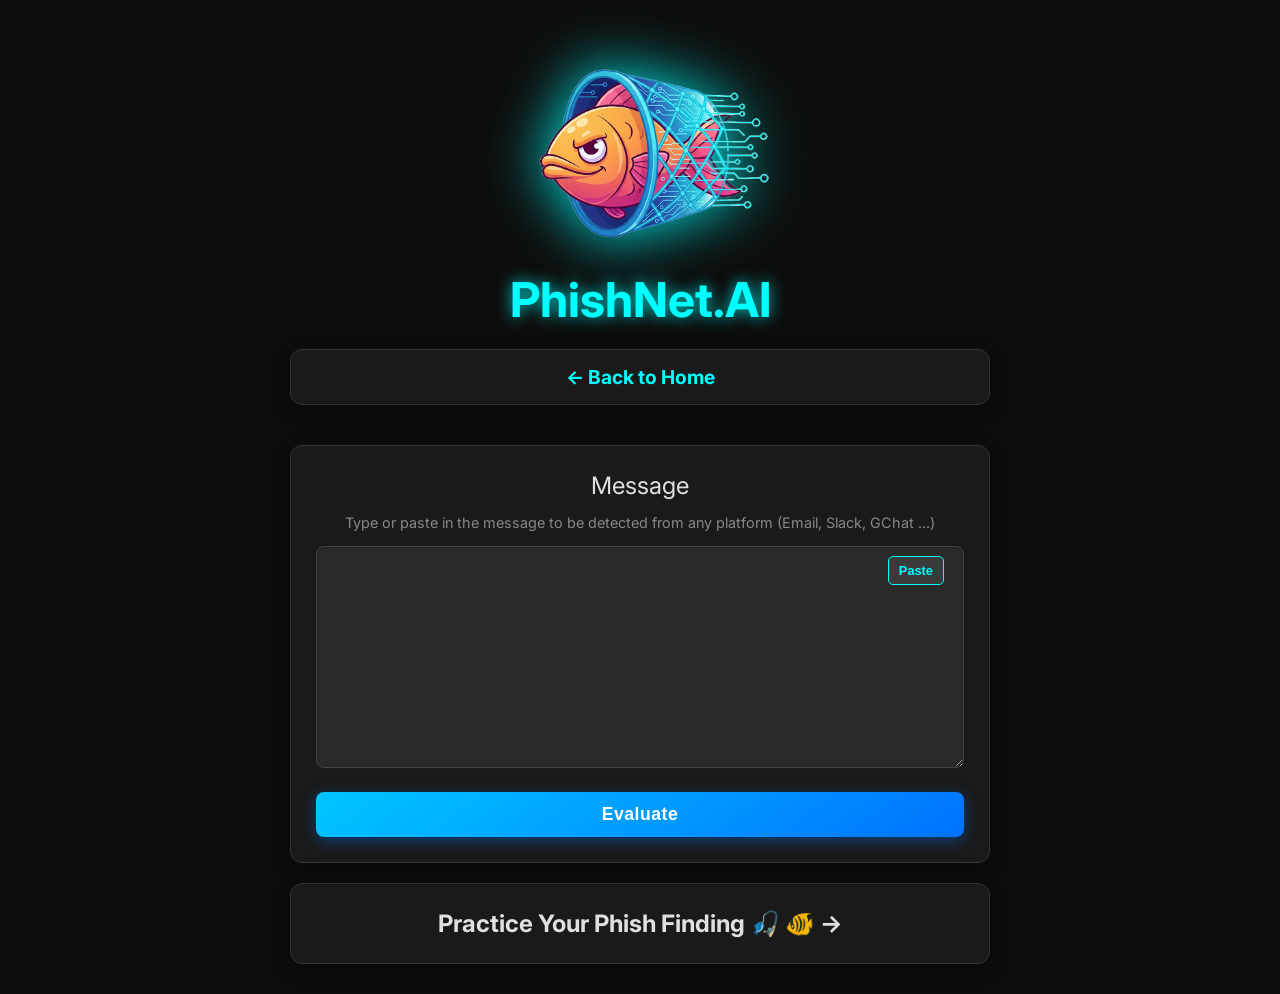
<file: frontend/index.html>
<!DOCTYPE html>
<html lang="en">
<head>
    <meta charset="UTF-8">
    <meta name="viewport" content="width=device-width, initial-scale=1.0">
    <title>PhishNet.AI</title>
    <link href="https://fonts.googleapis.com/css2?family=Inter:wght@400;600;700&display=swap" rel="stylesheet">
    <link rel="stylesheet" href="https://cdnjs.cloudflare.com/ajax/libs/font-awesome/6.0.0-beta3/css/all.min.css">
    <link rel="stylesheet" href="style.css">
</head>
<body>
    <div class="main-container">
        <header class="app-header">
            <img src="images/phishnet.png" alt="PhishNet.AI Logo" class="app-logo">
            <h1>PhishNet.AI</h1>
        </header>
        
        <a href="landing.html" class="card back-to-home-card clickable-card">
            <h2>&larr; Back to Home</h2>
        </a>

        <div class="card input-card">
            <label for="emailInput" class="input-label">Message</label>
            <p class="input-subtext">Type or paste in the message to be detected from any platform (Email, Slack, GChat ...)</p>
            
            <div class="input-actions">
                <textarea id="emailInput" placeholder="" rows="10"></textarea>
                <button id="pasteButton" class="action-button">Paste</button>
            </div>
            
            <button id="evaluateButton" class="sleek-button">Evaluate</button>

            <div id="loadingIndicator" class="loading-spinner hidden">
                <div class="spinner"></div>
                <p>Analyzing...</p>
            </div>
        </div>

        <div id="resultCard" class="card result-card hidden">
            <div class="result-content">
                <span id="predictionIcon" class="prediction-icon"></span>
                <span id="predictionText" class="prediction-text"></span>
                <p class="probability-text">Spam Probability: <span id="probabilityText"></span></p> 
                <button id="reportButton" class="report-button">
                    <i class="fas fa-question-circle"></i> Report Phishing
                </button>
            </div>
            <p id="errorMessage" class="error-message"></p>
        </div>

        <a href="learn.html" class="card secondary-card clickable-card">
            <h2>Practice Your Phish Finding 🎣 🐠 -></h2>
        </a>
    </div>

    <script src="script.js"></script>
</body>
</html>
</file>
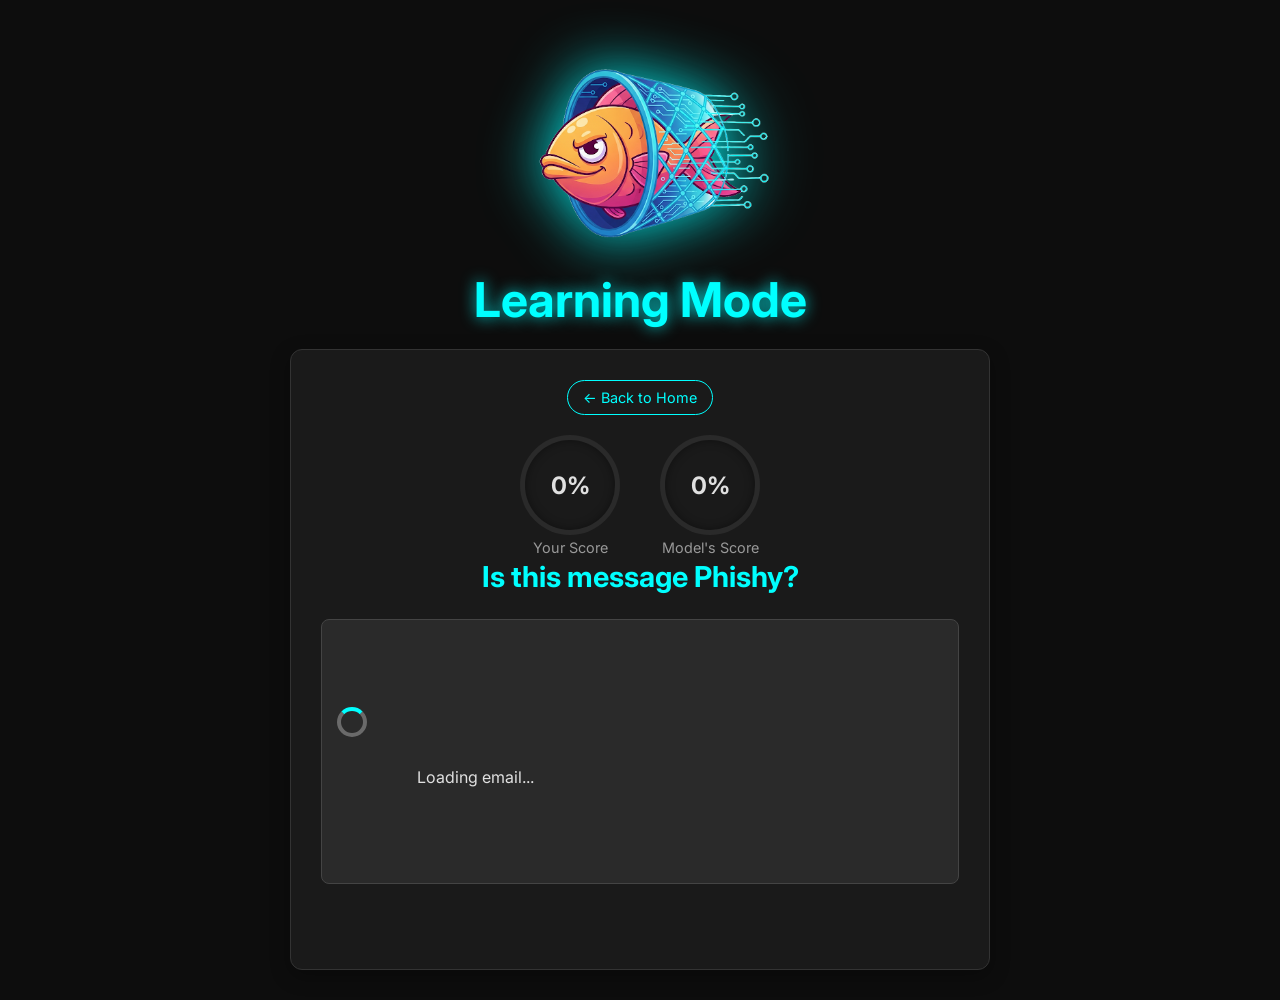
<file: frontend/learn.html>
<!DOCTYPE html>
<html lang="en">
<head>
    <meta charset="UTF-8">
    <meta name="viewport" content="width=device-width, initial-scale=1.0">
    <title>Learning Mode - PhishNet.AI</title>
    <link href="https://fonts.googleapis.com/css2?family=Inter:wght@400;600;700&display=swap" rel="stylesheet">
    <link rel="stylesheet" href="https://cdnjs.cloudflare.com/ajax/libs/font-awesome/6.0.0-beta3/css/all.min.css">
    <link rel="stylesheet" href="style.css"> 
</head>
<body>
    <div class="main-container">
        <header class="app-header">
            <img src="images/phishnet.png" alt="PhishNet.AI Logo" class="app-logo">
            <h1>Learning Mode</h1>
        </header>

        <div class="card learning-card">
            <a href="landing.html" class="back-button">&larr; Back to Home</a>
            
            <div class="progress-circles-container">
                <div class="progress-circle">
                    <div class="progress-circle-inner" id="userProgress">
                        <span id="userProgressText" class="progress-text">0%</span>
                    </div>
                    <p class="progress-label">Your Score</p>
                </div>
                <div class="progress-circle">
                    <div class="progress-circle-inner" id="modelProgress">
                        <span id="modelProgressText" class="progress-text">0%</span>
                    </div>
                    <p class="progress-label">Model's Score</p>
                </div>
            </div>

            <h2 class="challenge-title">Is this message Phishy?</h2>
            
            <div id="challengeContentArea" class="challenge-email-container">
                <p id="loadingMessage" class="loading-message">
                    <div class="spinner"></div>
                    Loading email...
                </p>
                <div id="challengeEmailContent" class="challenge-email-content hidden"></div>
                <p id="learningErrorMessage" class="error-message"></p>
            </div>

            <div class="user-guess-buttons hidden">
                <button id="guessPhishy" class="sleek-button guess-button guess-phishy">Phishy</button>
                <button id="guessNotPhishy" class="sleek-button guess-button guess-not-phishy">Not Phishy</button>
            </div>
            
            <p id="feedbackConfirmation" class="feedback-confirmation hidden"></p>

            <div id="learningResultSection" class="learning-result-section hidden">
                <div class="prediction-display">
                    <p>Your Guess: <span id="userGuessDisplay" class="result-label"></span></p>
                    <p>Model Prediction: <span id="modelPredictionDisplay" class="result-label"></span> (<span id="modelProbabilityText"></span>)</p> 
                </div>
                <div class="correct-answer">
                    <p>Correct Answer: <span id="trueLabelDisplay" class="result-label"></span></p>
                    <p class="explanation-text" id="explanationText"></p>
                </div>
                <button id="nextEmailButton" class="sleek-button next-button">Next Email &rarr;</button>
            </div>
            <p id="learningErrorMessage" class="error-message"></p>
        </div>
    </div>

    <script src="learn.js"></script> 
</body>
</html>
</file>
<file: frontend/style.css>
/* Google Fonts - Inter */
@import url('https://fonts.googleapis.com/css2?family=Inter:wght@400;600;700&display=swap');

/* Add this rule globally for consistent layout behavior */
*, *::before, *::after {
    box-sizing: border-box;
}

body {
    font-family: 'Inter', sans-serif;
    background-color: #0d0d0d; /* Black background */
    display: flex;
    justify-content: center;
    align-items: flex-start; /* Align items to the top initially */
    min-height: 100vh;
    margin: 0;
    padding: 0; /* Ensures no padding on top, left, or right */
    padding-bottom: 30px; /* Add specific padding ONLY to the bottom */
    color: #e0e0e0; /* Light text color */
}

.main-container {
    width: 90%;
    max-width: 700px; /* Adjust max-width as needed */
    display: flex;
    flex-direction: column;
    gap: 20px; /* Space between cards */
}

.app-header {
    display: flex;
    flex-direction: column;
    align-items: center;
    margin-bottom: 0px;
}

.app-logo {
    width: 350px; /* Adjust size as needed */
    height: auto;
    margin-bottom: -80px;
    filter: drop-shadow(0 0 30px rgba(0, 255, 255, 0.9)); /* Glow effect for logo */
}

.app-header h1 {
    font-size: 3.0em;
    color: #00ffff; /* Cyan color for app name */
    text-shadow: 0 0 15px rgba(0, 255, 255, 0.8);
    margin: 0;
}

.card {
    background-color: #1a1a1a; /* Darker grey for cards */
    padding: 25px;
    border-radius: 12px;
    box-shadow: 0 6px 20px rgba(0, 0, 0, 0.3);
    border: 1px solid #333; /* Subtle border */
    
    transition: box-shadow 0.3s ease, border-color 0.3s ease; /* Smooth transition for glow and border */
    cursor: pointer; 
}

.card:hover {
    box-shadow: 0 0 20px rgba(255, 255, 255, 0.6), /* White outer glow */
                0 6px 20px rgba(0, 0, 0, 0.4);   /* Keep original shadow as well, or adjust */
    
    border-color: rgba(255, 255, 255, 0.8); /* Make the border itself whiter */
}

.input-actions {
    position: relative; /* For absolute positioning of paste button */
    margin-bottom: 20px; /* Space between input section and evaluate button */
    width: 100%; 
}

.input-label {
    display: block;
    font-size: 1.5em;
    margin-bottom: 5px;
    color: #e0e0e0;
    text-align: center;
}

.input-subtext {
    font-size: 0.9em;
    color: #888;
    margin-bottom: 15px;
    text-align: center;
}

textarea {
    width: 100%; /* Stretches to full width of parent due to box-sizing: border-box */
    padding: 10px;
    background-color: #2a2a2a; /* Slightly lighter dark for input */
    border: 1px solid #444;
    border-radius: 8px;
    color: #e0e0e0;
    font-size: 1em;
    resize: vertical; /* Allow vertical resizing */
    min-height: 150px;
    box-shadow: inset 0 1px 3px rgba(0, 0, 0, 0.2);
    font-family: 'Inter', sans-serif; /* Explicitly set the font to match */
    padding-right: 60px; /* Make space for the paste button inside */
}

.sleek-button {
    background: linear-gradient(145deg, #00c6ff, #0072ff); /* Gradient blue */
    color: white;
    padding: 12px 30px;
    border: none;
    border-radius: 8px;
    cursor: pointer;
    font-size: 1.1em;
    font-weight: 600;
    letter-spacing: 0.5px;
    transition: all 0.3s ease;
    box-shadow: 0 4px 15px rgba(0, 114, 255, 0.4);
    display: block; /* Make button take full width */
    width: 100%;
}

.sleek-button:hover {
    background: linear-gradient(145deg, #00aaff, #0056e8);
    box-shadow: 0 6px 20px rgba(0, 114, 255, 0.6);
    transform: translateY(-2px);
}

.sleek-button:active {
    transform: translateY(0);
    box-shadow: 0 2px 10px rgba(0, 114, 255, 0.3);
}

/* Styles for the Paste button */
.action-button {
    position: absolute; /* Position relative to .input-actions */
    right: 20px; /* Adjust as needed */
    top: 10px; /* Adjust as needed */
    background-color: #3a3a3a; /* Darker background */
    color: #00ffff; /* Cyan text */
    border: 1px solid #00ffff; /* Cyan border */
    padding: 6px 10px;
    border-radius: 5px;
    cursor: pointer;
    font-size: 0.8em;
    font-weight: 600;
    transition: background-color 0.2s ease, color 0.2s ease, border-color 0.2s ease;
    z-index: 10; /* Ensure it's above the textarea */
}

.action-button:hover {
    background-color: #00ffff20; /* Light cyan background on hover */
    color: #ffffff;
    border-color: #ffffff;
}

.action-button:active {
    transform: translateY(1px);
}

/* Loading Spinner (for main detector page) */
.loading-spinner {
    display: flex;
    flex-direction: column;
    align-items: center;
    margin-top: 20px;
    color: #00ffff;
}

.spinner {
    border: 4px solid rgba(255, 255, 255, 0.3);
    border-top: 4px solid #00ffff; /* Cyan color */
    border-radius: 50%;
    width: 30px;
    height: 30px;
    animation: spin 1s linear infinite;
    margin-bottom: 10px;
}

@keyframes spin {
    0% { transform: rotate(0deg); }
    100% { transform: rotate(360deg); }
}

.hidden {
    display: none !important;
}

/* Result Card and Content */
.result-card {
    min-height: 150px;
    display: flex;
    flex-direction: column;
    justify-content: center;
    align-items: center;
    text-align: center;
    transition: box-shadow 0.5s ease-out; /* Slower transition for a more prominent glow */
}

/* Glow for Not Spam result */
.result-card.result-glow-not-spam {
    box-shadow: 0 0 25px rgba(40, 167, 69, 0.7), /* Green glow */
                0 6px 20px rgba(0, 0, 0, 0.3); /* Keep existing base shadow */
    border-color: rgba(40, 167, 69, 0.8); /* Make border glow too */
}

/* Glow for Spam result */
.result-card.result-glow-spam {
    box-shadow: 0 0 25px rgba(220, 53, 69, 0.7), /* Red glow */
                0 6px 20px rgba(0, 0, 0, 0.3); /* Keep existing base shadow */
    border-color: rgba(220, 53, 69, 0.8); /* Make border glow too */
}

.result-content {
    display: flex;
    flex-direction: column; /* Stack items vertically */
    align-items: center;
    justify-content: center;
    width: 100%;
}

.prediction-icon {
    font-size: 3em; /* Larger icon */
    margin-bottom: 10px;
}

.prediction-text {
    font-size: 2.5em; /* Larger text for prediction */
    font-weight: 700;
    margin-bottom: 15px;
}

/* Colors for prediction outcome */
.prediction-not-spam {
    color: #28a745; /* Green */
}

.prediction-spam {
    color: #dc3545; /* Red */
}

.report-button {
    background-color: transparent;
    color: #00ffff; /* Cyan */
    border: 1px solid #00ffff;
    padding: 8px 15px;
    border-radius: 20px;
    cursor: pointer;
    font-size: 0.9em;
    transition: all 0.3s ease;
    display: flex; /* Allow icon and text to align */
    align-items: center;
    gap: 5px; /* Space between icon and text */
}

.report-button:hover {
    background-color: #00ffff20; /* Light cyan background on hover */
    color: #ffffff;
    border-color: #ffffff;
}

.error-message {
    color: #ff6347; /* Tomato red for errors */
    font-size: 0.9em;
    margin-top: 15px;
}

/* Styles for generic secondary cards (like Settings) */
.secondary-card {
    min-height: 80px; /* Placeholder height */
    display: flex;
    justify-content: center;
    align-items: center;
}

.secondary-card h2 {
    color: #e0e0e0;
    font-size: 1.5em;
    margin: 0;
    text-align: center; /* Ensures text inside the h2 is centered */
}

/* Styles for clickable secondary cards (like Learning Mode) */
.clickable-card {
    text-decoration: none; /* Remove underline from link */
    color: inherit; /* Inherit text color */
}

/* Add hover effect for clickable secondary cards */
.clickable-card:hover {
    box-shadow: 0 0 20px rgba(0, 255, 255, 0.4), /* Cyan glow on hover */
                0 6px 20px rgba(0, 0, 0, 0.5);
    border-color: rgba(0, 255, 255, 0.8);
    transform: translateY(-2px);
}

/* Styles for learning.html elements */
.learning-card {
    min-height: 400px; /* Adjust as needed */
    padding: 30px;
    display: flex;
    flex-direction: column;
    align-items: center;
}

.challenge-title {
    font-size: 1.8em;
    color: #00ffff;
    text-align: center;
    margin-bottom: 25px;
}

/* NEW: This is the main container for email content, loading, or errors */
.challenge-email-container { 
    background-color: #2a2a2a;
    border: 1px solid #444;
    border-radius: 8px;
    padding: 15px;
    margin-bottom: 25px;
    width: 100%;
    max-height: 400px; /* Limit height for long emails */
    overflow-y: auto; /* Enable scrolling for long emails */
    word-break: break-word; /* Break long words */
    white-space: pre-wrap; /* Preserve whitespace and wrap lines */
    
    /* Ensure it can center its immediate children (loading message or pre tag) */
    display: flex; 
    flex-direction: column; /* To stack spinner and text, or align pre */
    justify-content: center;
    align-items: flex-start;
    min-height: 150px; /* Give it space even when empty or loading */
}

/* Style for the actual email content (the <pre> tag inside challenge-email-container) */
.challenge-email-container pre {
    margin: 0;
    padding: 10px;
    white-space: pre-wrap;
    word-break: break-all;
    font-family: 'Inter', sans-serif;
    color: #e0e0e0; /* Ensure text color */
    font-size: 1.05em; /* Match learning-message-content font size */
    line-height: 1.6; /* Match learning-message-content line height */
    width: 100%; /* Ensure pre takes full width */
}

.user-guess-buttons {
    display: flex;
    gap: 15px;
    margin-bottom: 30px;
    width: 100%;
    justify-content: center;
}

.guess-button {
    flex-grow: 1; /* Make buttons expand evenly */
    padding: 15px 0; /* Larger padding */
    font-size: 1.2em;
}

.guess-phishy {
    background: linear-gradient(145deg, #dc3545, #b02a37); /* Red gradient */
    box-shadow: 0 4px 15px rgba(220, 53, 69, 0.4);
}

.guess-phishy:hover {
    background: linear-gradient(145deg, #c82333, #9a202c);
    box-shadow: 0 6px 20px rgba(220, 53, 69, 0.6);
}

.guess-not-phishy {
    background: linear-gradient(145deg, #28a745, #1e7e34); /* Green gradient */
    box-shadow: 0 4px 15px rgba(40, 167, 69, 0.4);
}

.guess-not-phishy:hover {
    background: linear-gradient(145deg, #218838, #1c742c);
    box-shadow: 0 6px 20px rgba(40, 167, 69, 0.6);
}

.feedback-button:disabled {
    opacity: 0.6;
    cursor: not-allowed;
    box-shadow: none;
}

.feedback-confirmation {
    text-align: center;
    font-size: 1.1em;
    font-weight: 600;
    margin-top: 15px;
    margin-bottom: 20px;
}

.learning-result-section {
    width: 100%;
    background-color: #202020;
    border: 1px solid #444;
    border-radius: 8px;
    padding: 20px;
    margin-top: 20px;
    display: flex;
    flex-direction: column;
    gap: 15px;
}

.prediction-display, .correct-answer {
    padding-bottom: 10px;
    border-bottom: 1px dashed #333;
    margin-bottom: 10px;
}

.prediction-display p, .correct-answer p {
    margin: 5px 0;
    font-size: 1.1em;
    font-weight: 600;
}

.result-label {
    font-weight: 700;
    font-size: 1.2em;
    text-shadow: 0 0 5px rgba(255, 255, 255, 0.2); /* Subtle text glow */
}

.explanation-text {
    font-size: 0.95em;
    color: #bbb;
    line-height: 1.5;
    margin-top: 10px;
}

.next-button {
    margin-top: 20px;
    background: linear-gradient(145deg, #00c6ff, #0072ff); /* Re-using sleek button style */
}

/* NEW: Styles for the loading message within challenge-email-container */
.loading-message { 
    text-align: center;
    color: #00ffff;
    font-style: italic;
    padding: 20px;
    display: flex; /* Make it a flex container to center spinner and text */
    flex-direction: column;
    align-items: center;
    justify-content: center;
    width: 100%; /* Take full width for centering */
}

/* Re-using spinner style from main page */
.loading-message .spinner {
    border: 4px solid rgba(255, 255, 255, 0.3);
    border-top: 4px solid #00ffff; 
    border-radius: 50%;
    width: 30px;
    height: 30px;
    animation: spin 1s linear infinite;
    margin-bottom: 10px;
}

/* Styles for the error messages injected into challenge-email-container */
.error-loading-message, .challenge-completed-message {
    text-align: center;
    color: #dc3545; /* Red for errors */
    font-style: italic;
    padding: 20px;
    width: 100%; /* Take full width */
}

.challenge-completed-message {
    color: #28a745; /* Green for completion message */
}

.selected-guess {
    box-shadow: 0 0 15px rgba(255, 255, 255, 0.7) inset !important; /* Inset white glow on selected button */
    border: 1px solid #fff !important;
}

.back-button {
    display: inline-block;
    background-color: transparent;
    color: #00ffff;
    border: 1px solid #00ffff;
    padding: 8px 15px;
    border-radius: 20px;
    cursor: pointer;
    font-size: 0.9em;
    text-decoration: none;
    margin-bottom: 20px;
    transition: all 0.3s ease;
}

.back-button:hover {
    background-color: #00ffff20;
    color: #ffffff;
    border-color: #ffffff;
}

.landing-card {
    text-align: center;
}

.landing-text {
    font-size: 1.1em;
    line-height: 1.6;
    color: #ccc;
    margin-bottom: 20px;
}

.navigation-buttons-card {
    text-align: center;
    display: flex;
    flex-direction: column;
    gap: 15px;
}

.navigation-title {
    font-size: 1.8em;
    color: #00ffff;
    margin-bottom: 0;
}

.nav-button {
    text-align: center;
    padding: 15px 30px;
    text-decoration: none
}

/* New style for Back to Home card on other pages */
.back-to-home-card {
    text-align: center;
    padding: 15px;
    margin-bottom: 20px;
}

.back-to-home-card h2 {
    color: #00ffff;
    text-shadow: none;
    font-size: 1.2em;
    margin: 0;
    transition: all 0.3s ease;
}

.back-to-home-card:hover h2 {
    color: #fff;
    transform: translateX(-5px); /* Move text slightly left on hover */
}

/* NEW: Styles for the progress circles */
.progress-circles-container {
    display: flex;
    justify-content: center;
    gap: 40px;
    margin-bottom: 0px;
    width: 100%;
}

.progress-circle {
    position: relative; /* <-- ADD THIS LINE */
    width: 100px;
    height: 100px;
    border-radius: 50%;
    /* REMOVE justify-content and flex-end here as we're using absolute positioning now */
    display: flex;
    flex-direction: column;
    align-items: center;
    background: #2a2a2a;
}

.progress-circle-inner {
    width: 90px;
    height: 90px;
    background-color: #1a1a1a; /* Inner circle background */
    border-radius: 50%;
    display: flex;
    align-items: center;
    justify-content: center;
    position: absolute;
    top: 50%;
    left: 50%;
    transform: translate(-50%, -50%);
    box-shadow: inset 0 0 10px rgba(0, 0, 0, 0.4); /* Inner shadow */
}

.progress-text {
    font-size: 1.5em;
    font-weight: 700;
    color: #e0e0e0;
}

.progress-label {
    position: absolute; /* <-- CHANGE THIS LINE */
    top: 90px; /* <-- CHANGE THIS LINE to a value that pushes the text below the circle */
    font-size: 0.9em;
    color: #999;
}

/* NEW: Styles for the intro video container */
.intro-video-container {
    position: fixed;
    top: 0;
    left: 0;
    width: 100%;
    height: 100%;
    overflow: hidden;
    z-index: 100;
    background-color: #000;
    opacity: 1; 
    transition: opacity 1s ease-in-out; /* Still need this for fade-out */
}

.intro-video {
    width: 100%;
    height: 100%;
    object-fit: cover;
}

/* MODIFIED: The main container is back to its default, fully visible state */
.main-container {
    width: 90%;
    max-width: 700px;
    display: flex;
    flex-direction: column;
    gap: 20px;
}

/* NEW: Classes specifically for the landing page fade effect */
.landing-content-wrapper {
    opacity: 0; /* Initially invisible */
    transition: opacity 1s ease-in-out;
}

.landing-content-wrapper.visible {
    opacity: 1; /* Fade in when this class is added */
}

/* A utility class to hide elements without transition */
.hidden {
    display: none !important;
}
</file>
